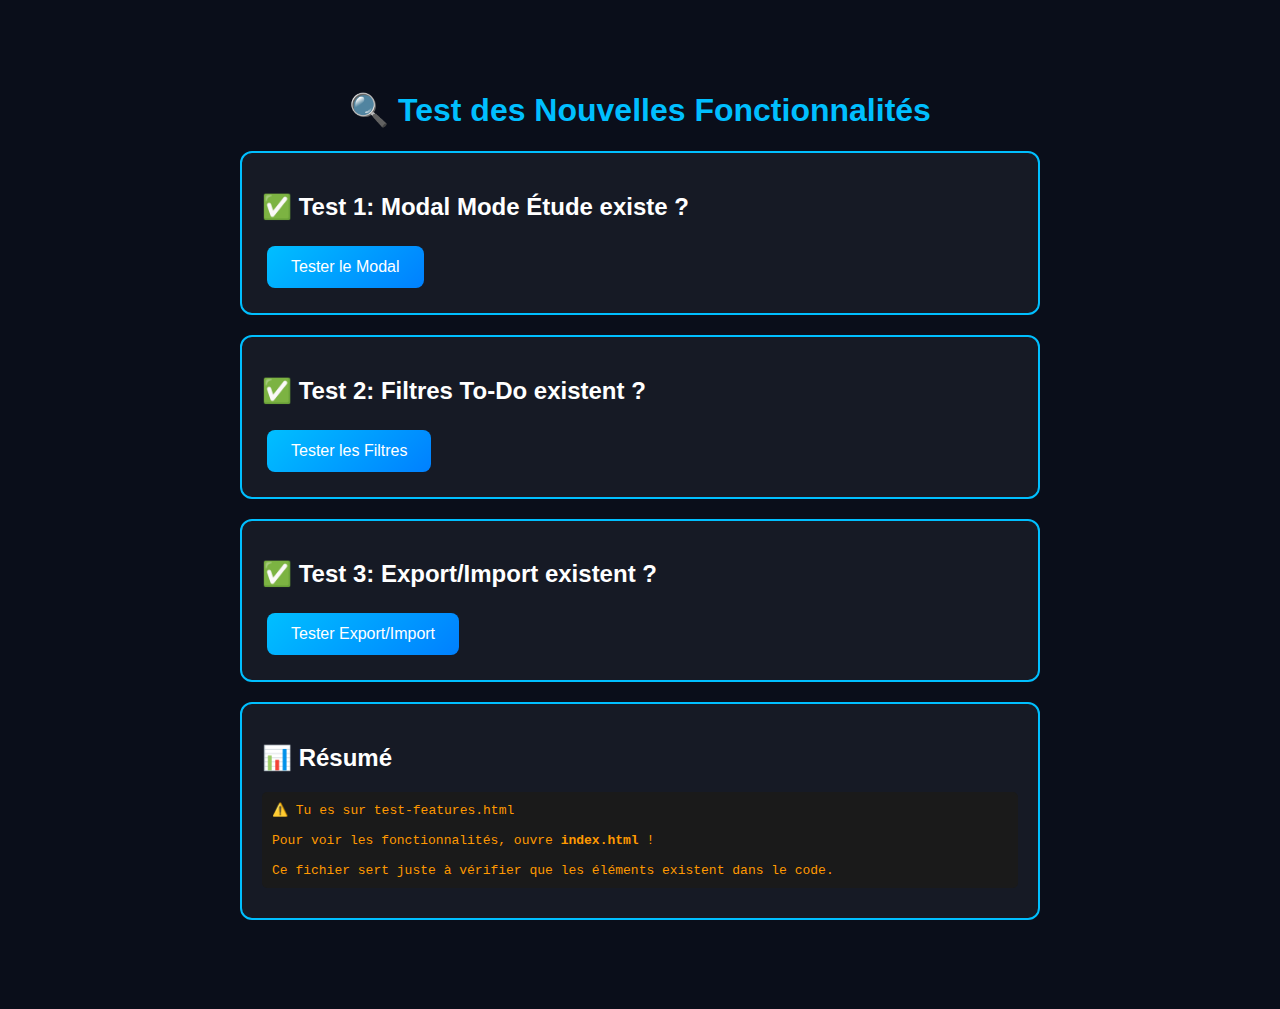
<file: test-features.html>
<!DOCTYPE html>
<html lang="fr">
<head>
    <meta charset="UTF-8">
    <title>Test Nouvelles Fonctionnalités</title>
    <style>
        body {
            font-family: Arial, sans-serif;
            max-width: 800px;
            margin: 50px auto;
            padding: 20px;
            background: #0A0E1A;
            color: white;
        }
        .test-item {
            background: rgba(255,255,255,0.05);
            border: 2px solid #00BFFF;
            border-radius: 12px;
            padding: 20px;
            margin: 20px 0;
        }
        .success {
            border-color: #00FF00;
        }
        .error {
            border-color: #FF0000;
        }
        h1 {
            color: #00BFFF;
            text-align: center;
        }
        button {
            background: linear-gradient(135deg, #00BFFF 0%, #0080FF 100%);
            color: white;
            border: none;
            padding: 12px 24px;
            border-radius: 8px;
            cursor: pointer;
            font-size: 16px;
            margin: 5px;
        }
        button:hover {
            transform: translateY(-2px);
            box-shadow: 0 0 20px rgba(0,191,255,0.5);
        }
        .code {
            background: #1a1a1a;
            padding: 10px;
            border-radius: 5px;
            font-family: monospace;
            margin: 10px 0;
        }
    </style>
</head>
<body>
    <h1>🔍 Test des Nouvelles Fonctionnalités</h1>

    <div class="test-item">
        <h2>✅ Test 1: Modal Mode Étude existe ?</h2>
        <button onclick="testModal()">Tester le Modal</button>
        <div id="modal-result"></div>
    </div>

    <div class="test-item">
        <h2>✅ Test 2: Filtres To-Do existent ?</h2>
        <button onclick="testFilters()">Tester les Filtres</button>
        <div id="filter-result"></div>
    </div>

    <div class="test-item">
        <h2>✅ Test 3: Export/Import existent ?</h2>
        <button onclick="testExport()">Tester Export/Import</button>
        <div id="export-result"></div>
    </div>

    <div class="test-item">
        <h2>📊 Résumé</h2>
        <div id="summary">Clique sur les boutons ci-dessus pour tester</div>
    </div>

    <script>
        function testModal() {
            const modal = document.getElementById('study-modal');
            const result = document.getElementById('modal-result');

            if (modal) {
                result.innerHTML = '<div class="code" style="color: #00FF00;">✅ SUCCESS: Le modal existe dans index.html !</div>';
                result.innerHTML += '<p>Ouvre index.html et cherche le bouton "Mode Étude" dans la section Flashcards.</p>';
            } else {
                result.innerHTML = '<div class="code" style="color: #FF0000;">❌ ERREUR: Modal non trouvé. Tu regardes le mauvais fichier !</div>';
            }
        }

        function testFilters() {
            const filters = document.querySelectorAll('.filter-btn');
            const result = document.getElementById('filter-result');

            if (filters.length === 3) {
                result.innerHTML = '<div class="code" style="color: #00FF00;">✅ SUCCESS: 3 boutons filtres trouvés !</div>';
                result.innerHTML += '<p>Ouvre index.html et cherche "Toutes / Actives / Complétées" dans la section To-Do.</p>';
            } else {
                result.innerHTML = '<div class="code" style="color: #FF0000;">❌ ERREUR: Filtres non trouvés (' + filters.length + '/3)</div>';
            }
        }

        function testExport() {
            const exportBtn = document.getElementById('export-data');
            const importBtn = document.getElementById('import-data');
            const result = document.getElementById('export-result');

            if (exportBtn && importBtn) {
                result.innerHTML = '<div class="code" style="color: #00FF00;">✅ SUCCESS: Boutons Export/Import trouvés !</div>';
                result.innerHTML += '<p>Ouvre index.html et cherche les boutons dans le footer en bas.</p>';
            } else {
                result.innerHTML = '<div class="code" style="color: #FF0000;">❌ ERREUR: Boutons Export/Import non trouvés</div>';
            }
        }

        // Auto-test au chargement
        window.onload = function() {
            console.log('🔍 Vérification automatique...');

            // Test si on est dans test-features.html ou index.html
            const isTestFile = window.location.href.includes('test-features.html');
            const summary = document.getElementById('summary');

            if (isTestFile) {
                summary.innerHTML = `
                    <div class="code" style="color: #FF9900;">
                        ⚠️ Tu es sur test-features.html
                        <br><br>
                        Pour voir les fonctionnalités, ouvre <strong>index.html</strong> !
                        <br><br>
                        Ce fichier sert juste à vérifier que les éléments existent dans le code.
                    </div>
                `;
            }
        };
    </script>
</body>
</html>
</file>
